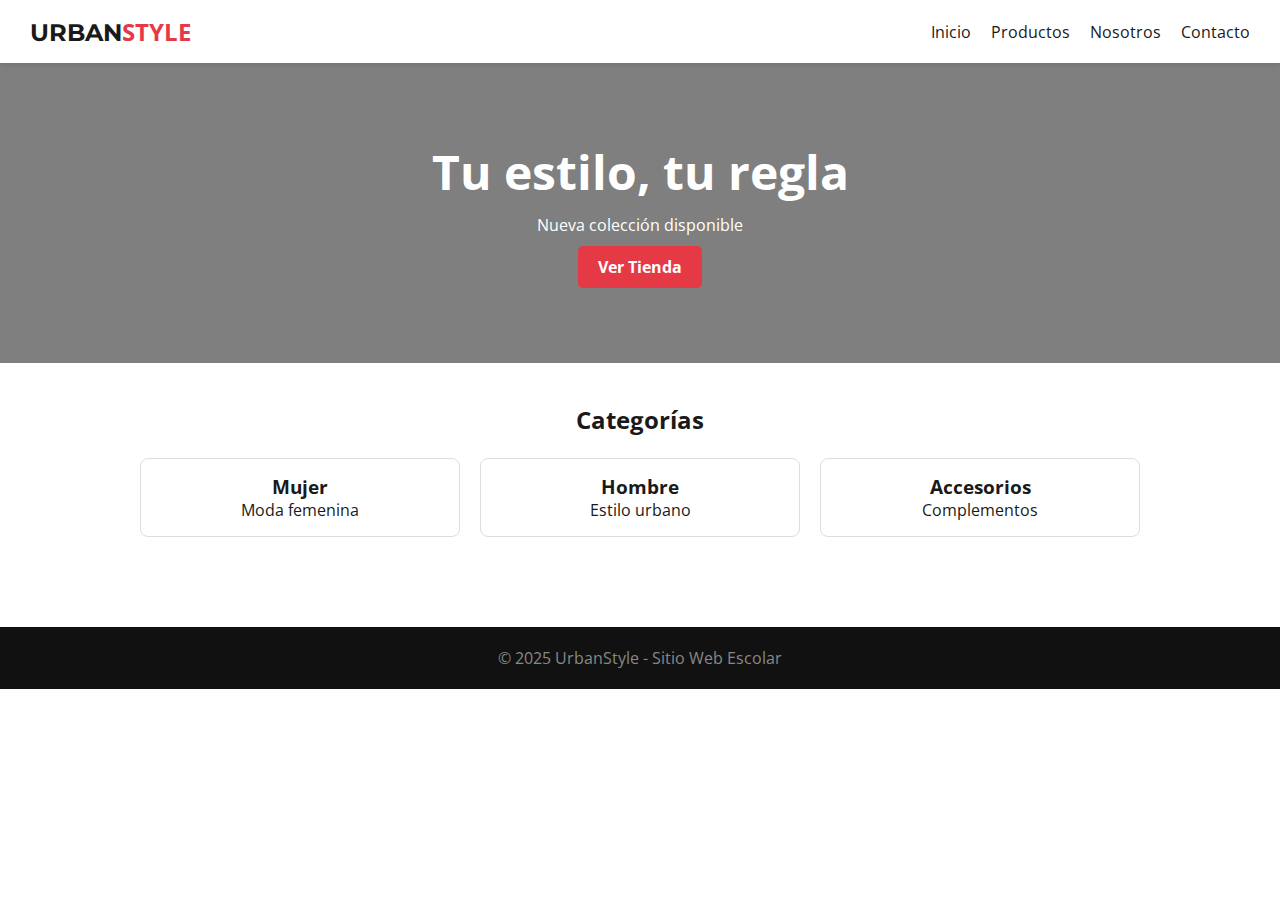
<file: index.html>
<!DOCTYPE html>
<html lang="es">
<head>
    <meta charset="UTF-8">
    <meta name="viewport" content="width=device-width, initial-scale=1.0">
    <title>Tienda Inicio</title>
    <link rel="stylesheet" href="estilo.css">
    <link href="https://fonts.googleapis.com/css2?family=Montserrat:wght@700&family=Open+Sans:wght@400;600&display=swap" rel="stylesheet">
</head>
<body>

    <header>
    <div class="logo">URBAN<span>STYLE</span></div>
    <nav>
        <ul class="menu">
            <li><a href="index.html" class="activo">Inicio</a></li>
            <li><a href="productos.html">Productos</a></li>
            <li><a href="nosotros.html">Nosotros</a></li>
            <li><a href="contacto.html" class="btn-contacto">Contacto</a></li>
        </ul>
        <div class="hamburguesa">☰</div>
    </nav>
</header>

    <section class="hero">
        <h1>Tu estilo, tu regla</h1>
        <p>Nueva colección disponible</p>
        <a href="productos.html" class="btn">Ver Tienda</a>
    </section>

   <main class="contenedor seccion">
    <h2>Categorías</h2>
    <br>
    <div class="galeria">
        <a href="productos.html?cat=women's clothing" class="tarjeta" style="color: inherit; text-decoration: none;">
            <h3>Mujer</h3>
            <p>Moda femenina</p>
        </a>

        <a href="productos.html?cat=men's clothing" class="tarjeta" style="color: inherit; text-decoration: none;">
            <h3>Hombre</h3>
            <p>Estilo urbano</p>
        </a>

        <a href="productos.html?cat=jewelery" class="tarjeta" style="color: inherit; text-decoration: none;">
            <h3>Accesorios</h3>
            <p>Complementos</p>
        </a>
    </div>
</main>

    <footer>
        <p>&copy; 2025 UrbanStyle - Sitio Web Escolar</p>
    </footer>
<script src="js/main.js"></script>
</body>
</html>
</file>
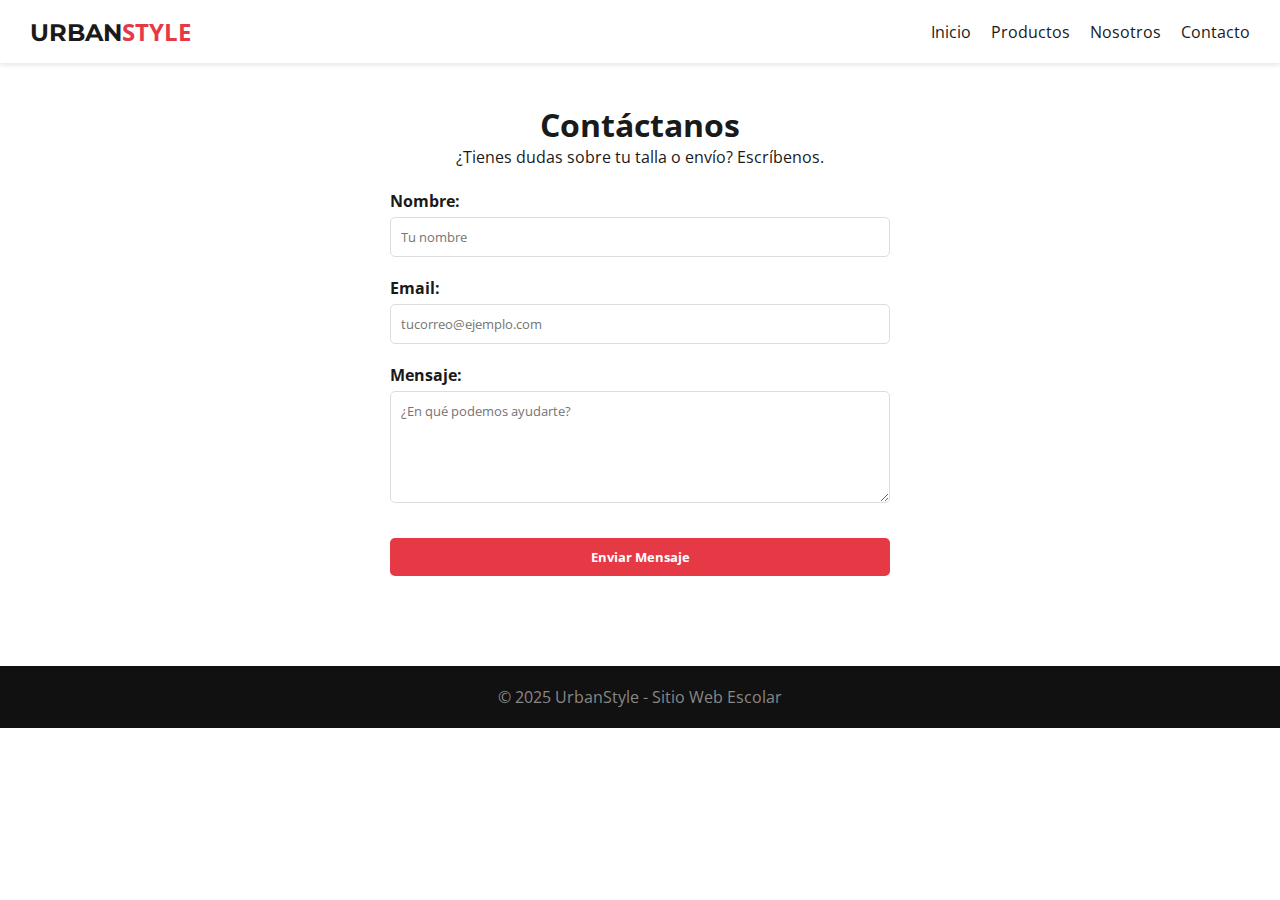
<file: contacto.html>
<!DOCTYPE html>
<html lang="es">
<head>
    <meta charset="UTF-8">
    <meta name="viewport" content="width=device-width, initial-scale=1.0">
    <title>Contacto | UrbanStyle</title>
    <link rel="stylesheet" href="estilo.css">
    <link href="https://fonts.googleapis.com/css2?family=Montserrat:wght@700&family=Open+Sans:wght@400;600&display=swap" rel="stylesheet">
</head>
<body>

    <header>
    <div class="logo">URBAN<span>STYLE</span></div>
    <nav>
        <ul class="menu">
            <li><a href="index.html">Inicio</a></li>
            <li><a href="productos.html">Productos</a></li>
            <li><a href="nosotros.html">Nosotros</a></li>
            <li><a href="contacto.html" class="btn-contacto activo">Contacto</a></li>
        </ul>
        <div class="hamburguesa">☰</div>
    </nav>
</header>

    <main class="contenedor seccion">
        <h1>Contáctanos</h1>
        <p>¿Tienes dudas sobre tu talla o envío? Escríbenos.</p>
        <br>

        <div class="contenedor-form">
           <form id="form-contacto">
    <div class="campo">
        <label>Nombre:</label>
        <input type="text" placeholder="Tu nombre" required>
    </div>

    <div class="campo">
        <label>Email:</label>
        <input type="email" placeholder="tucorreo@ejemplo.com" required>
    </div>

    <div class="campo">
        <label>Mensaje:</label>
        <textarea rows="5" placeholder="¿En qué podemos ayudarte?" required></textarea>
    </div>

    <div id="mensaje-aviso" class="alerta"></div>

    <button type="submit" class="btn" style="width: 100%;">Enviar Mensaje</button>
</form>
        </div>
    </main>

    <footer>
        <p>&copy; 2025 UrbanStyle - Sitio Web Escolar</p>
    </footer>
<script src="js/main.js"></script>
</body>
</html>
</file>
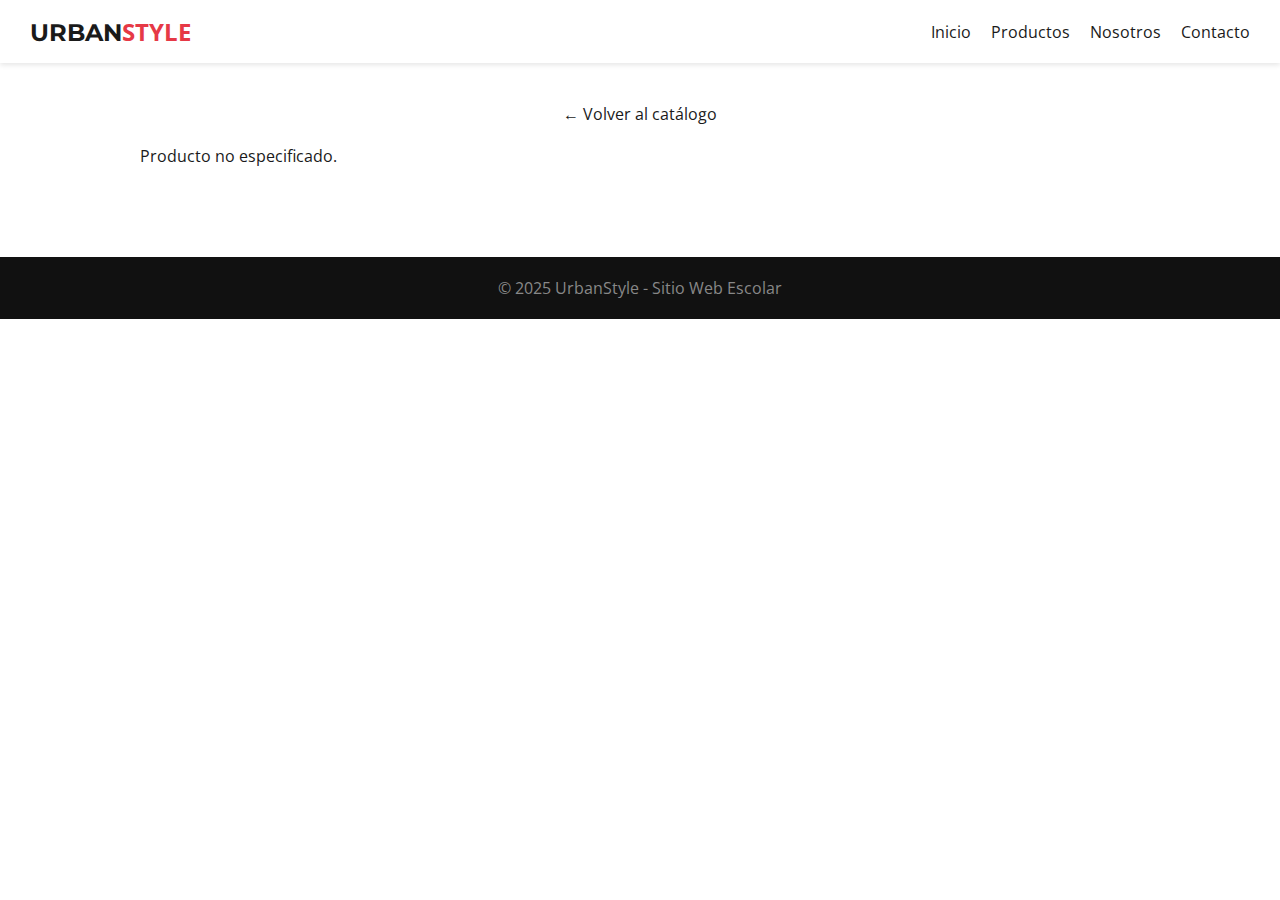
<file: detalle.html>
<!DOCTYPE html>
<html lang="es">
<head>
    <meta charset="UTF-8">
    <meta name="viewport" content="width=device-width, initial-scale=1.0">
    <title>Detalle del Producto | UrbanStyle</title>
    <link rel="stylesheet" href="estilo.css">
    <link href="https://fonts.googleapis.com/css2?family=Montserrat:wght@700&family=Open+Sans:wght@400;600&display=swap" rel="stylesheet">
</head>
<body>

    <header>
        <div class="logo">URBAN<span>STYLE</span></div>
        <nav>
            <ul class="menu">
                <li><a href="index.html">Inicio</a></li>
                <li><a href="productos.html" class="activo">Productos</a></li>
                <li><a href="nosotros.html">Nosotros</a></li>
                <li><a href="contacto.html" class="btn-contacto">Contacto</a></li>
            </ul>
            <div class="hamburguesa">☰</div>
        </nav>
    </header>

    <main class="contenedor seccion">
        <a href="productos.html" style="display:inline-block; margin-bottom: 20px;">&larr; Volver al catálogo</a>
        
        <div id="detalle-producto" class="detalle-grid">
            <p>Cargando información...</p>
        </div>
    </main>

    <footer>
     <p>&copy; 2025 UrbanStyle - Sitio Web Escolar</p>
    </footer>

    <script src="js/detalle.js"></script>
<script src="js/main.js"></script>
</body>
</html>
</file>
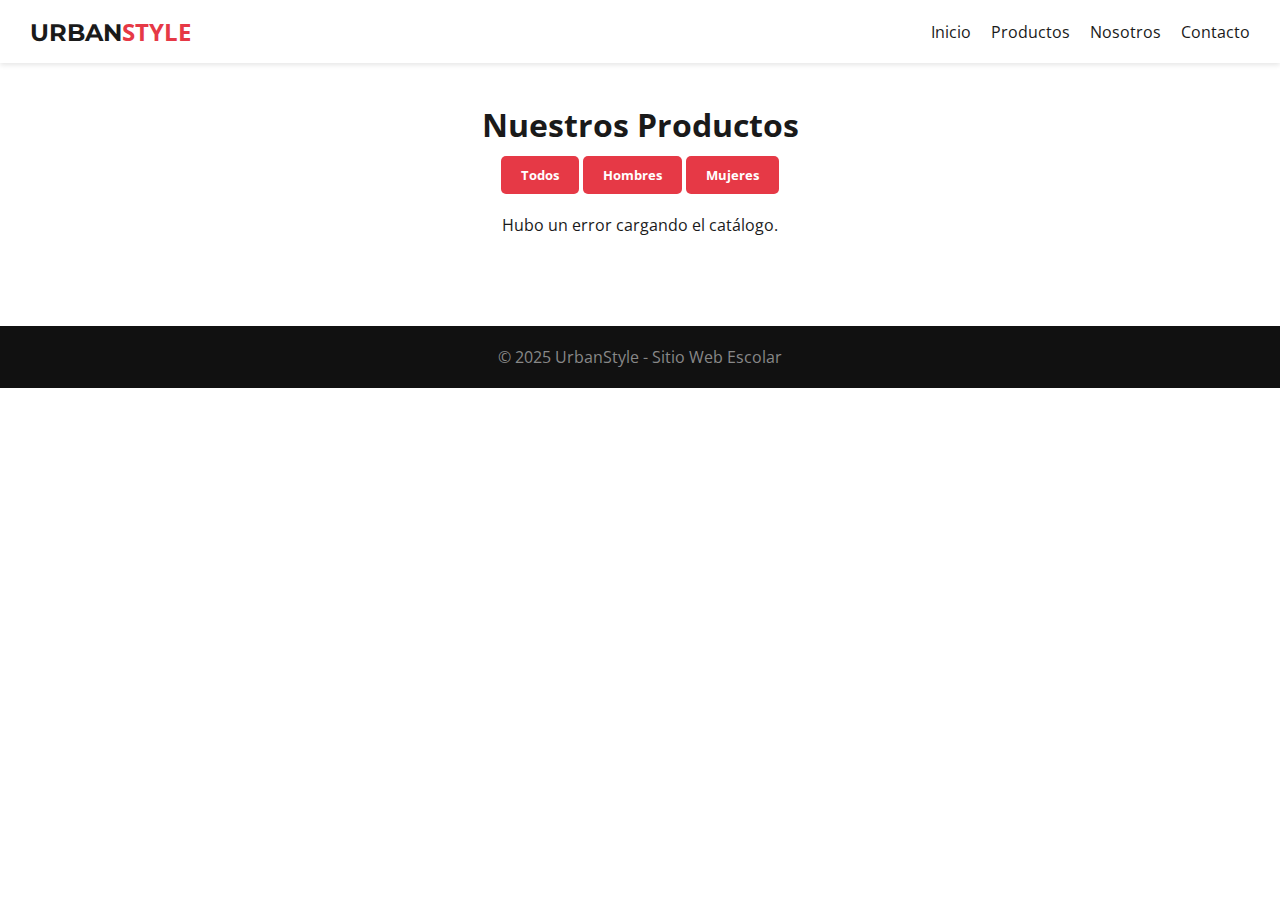
<file: productos.html>
<!DOCTYPE html>
<html lang="es">
<head>
    <meta charset="UTF-8">
    <meta name="viewport" content="width=device-width, initial-scale=1.0">
    <title>Tienda Productos</title>
    <link rel="stylesheet" href="estilo.css">
    <link href="https://fonts.googleapis.com/css2?family=Montserrat:wght@700&family=Open+Sans:wght@400;600&display=swap" rel="stylesheet">
    </head>
<body>

    <header>
        <div class="logo">URBAN<span>STYLE</span></div>
        <nav>
            <ul class="menu">
                <li><a href="index.html">Inicio</a></li>
                <li><a href="productos.html" class="activo">Productos</a></li>
                <li><a href="nosotros.html">Nosotros</a></li>
                <li><a href="contacto.html" class="btn-contacto">Contacto</a></li>
            </ul>
            <div class="hamburguesa">☰</div>
        </nav>
    </header>

    <main class="contenedor seccion">
        <h1>Nuestros Productos</h1>
        
        <div style="margin-bottom: 20px;">
            <button class="btn" onclick="filtrar('all')">Todos</button>
            <button class="btn" onclick="filtrar('men\'s clothing')">Hombres</button>
            <button class="btn" onclick="filtrar('women\'s clothing')">Mujeres</button>
        </div>

        <div id="lista-productos" class="galeria">
            <p>Cargando catálogo...</p>
        </div>
    </main>

    <footer>
        <p>&copy; 2025 UrbanStyle - Sitio Web Escolar</p>
    </footer>

    <script src="js/products.js"></script>
<script src="js/main.js"></script>
</body>
</html>
</file>
<file: estilo.css>
/* --- 1. VARIABLES Y CONFIGURACIÓN --- */
:root {
    --primary: #e63946;       /* Rojo Marca */
    --primary-dark: #c92a35;  /* Rojo Hover */
    --dark: #1a1a1a;          /* Negro */
    --light: #ffffff;         /* Blanco */
    --gray: #ddd;             /* Bordes */
    
    /* Variables nuevas para Alertas */
    --success-bg: #d4edda;    /* Fondo Verde */
    --success-text: #155724;  /* Texto Verde */
    --success-border: #c3e6cb;/* Borde Verde */

    --font-main: 'Open Sans', sans-serif;
    --font-title: 'Montserrat', sans-serif;
}

* { margin: 0; padding: 0; box-sizing: border-box; font-family: var(--font-main); }
body { color: var(--dark); background-color: var(--light); }
a { text-decoration: none; color: inherit; transition: 0.3s; }
ul { list-style: none; }

/* --- 2. LAYOUT Y UTILIDADES --- */
.contenedor { max-width: 1000px; margin: 0 auto; padding: 20px; }
.seccion { padding: 40px 0; text-align: center; }
.btn {
    background-color: var(--primary);
    color: white;
    padding: 10px 20px;
    border-radius: 5px;
    font-weight: bold;
    display: inline-block;
    border: none;
    cursor: pointer;
    margin-top: 10px;
}
.btn:hover { background-color: var(--primary-dark); }

/* --- 3. HEADER --- */
header {
    display: flex; 
    justify-content: space-between; 
    align-items: center;
    padding: 15px 30px;
    box-shadow: 0 2px 5px rgba(0,0,0,0.1);
    
    /* --- CAMBIOS PARA MENU FIJO --- */
    position: sticky;  /* La magia: se comporta normal hasta que scrolleas */
    top: 0;            /* Le dice: "quédate pegado al borde superior" */
    z-index: 1000;     /* Asegura que esté siempre ENCIMA de las fotos y tarjetas */
    background-color: var(--light); /* Fondo sólido para que no se trasluzca el contenido al bajar */
}
.logo { font-size: 24px; font-weight: bold; font-family: var(--font-title); }
.logo span { color: var(--primary); }

.menu { display: flex; gap: 20px; }
.menu a:hover { color: var(--primary); }
.hamburguesa { display: none; cursor: pointer; font-size: 1.5rem; }

/* --- 4. HERO (Portada) --- */
.hero {
    height: 300px;
    background: linear-gradient(rgba(0,0,0,0.5), rgba(0,0,0,0.5)), url('https://images.unsplash.com/photo-1483985988355-763728e1935b?q=80&w=1470&auto=format&fit=crop');
    background-size: cover; background-position: center;
    display: flex; flex-direction: column; justify-content: center; align-items: center;
    color: white;
}
.hero h1 { font-size: 3rem; margin-bottom: 10px; }

/* --- 5. TARJETAS Y GRID --- */
.galeria {
    display: grid; grid-template-columns: repeat(auto-fit, minmax(200px, 1fr)); gap: 20px;
}
.tarjeta {
    border: 1px solid var(--gray); border-radius: 8px; padding: 15px;
    text-align: center; transition: 0.3s;
}
.tarjeta:hover { transform: translateY(-5px); box-shadow: 0 5px 15px rgba(0,0,0,0.1); }
.tarjeta img { width: 100%; height: 200px; object-fit: contain; }
.precio { color: var(--primary); font-weight: bold; font-size: 1.2rem; margin-top: 10px; display: block; }

/* --- 6. FORMULARIOS --- */
.contenedor-form { max-width: 500px; margin: 0 auto; text-align: left; }
.campo { margin-bottom: 20px; }
.campo label { display: block; font-weight: bold; margin-bottom: 5px; }

input, textarea {
    width: 100%; padding: 10px;
    border: 1px solid var(--gray); border-radius: 5px; font-family: inherit;
}
input:focus, textarea:focus { border-color: var(--primary); outline: none; }

.alerta {
    padding: 15px;
    margin-bottom: 20px;
    border-radius: 5px;
    text-align: center;
    font-weight: bold;
    display: none; /* Oculto por defecto */
}

.alerta-exito {
    background-color: var(--success-bg);    /* Usando variable */
    color: var(--success-text);             /* Usando variable */
    border: 1px solid var(--success-border);/* Usando variable */
    display: block;
    animation: fadeIn 0.5s;
}

@keyframes fadeIn {
    from { opacity: 0; }
    to { opacity: 1; }
}

/* --- 7. DETALLE PRODUCTO --- */
.detalle-grid {
    display: grid; grid-template-columns: repeat(auto-fit, minmax(300px, 1fr));
    gap: 40px; align-items: center; text-align: left;
}
.detalle-imagen img { width: 100%; max-width: 400px; border-radius: 8px; border: 1px solid #eee; }
.detalle-info h2 { font-size: 2rem; margin-bottom: 10px; font-family: var(--font-title); }
.categoria { color: #888; text-transform: uppercase; font-size: 0.9rem; margin-bottom: 20px; }
.descripcion { margin-bottom: 20px; line-height: 1.8; }
.precio-grande { font-size: 2rem; color: var(--primary); font-weight: bold; margin-bottom: 20px; }

/* --- 8. FOOTER --- */
footer { background-color: #111; color: #888; text-align: center; padding: 20px; margin-top: 50px; }

/* --- 9. MÓVIL --- */
@media (max-width: 600px) {
    .hero h1 { font-size: 2rem; }
    .hamburguesa { display: block; }

    .menu {
        display: none; flex-direction: column;
        position: absolute; top: 100%; left: 0; width: 100%;
        background-color: white; padding: 20px 0;
        border-bottom: 1px solid var(--gray); z-index: 100;
    }
    .menu.activado { display: flex; }
}
</file>
